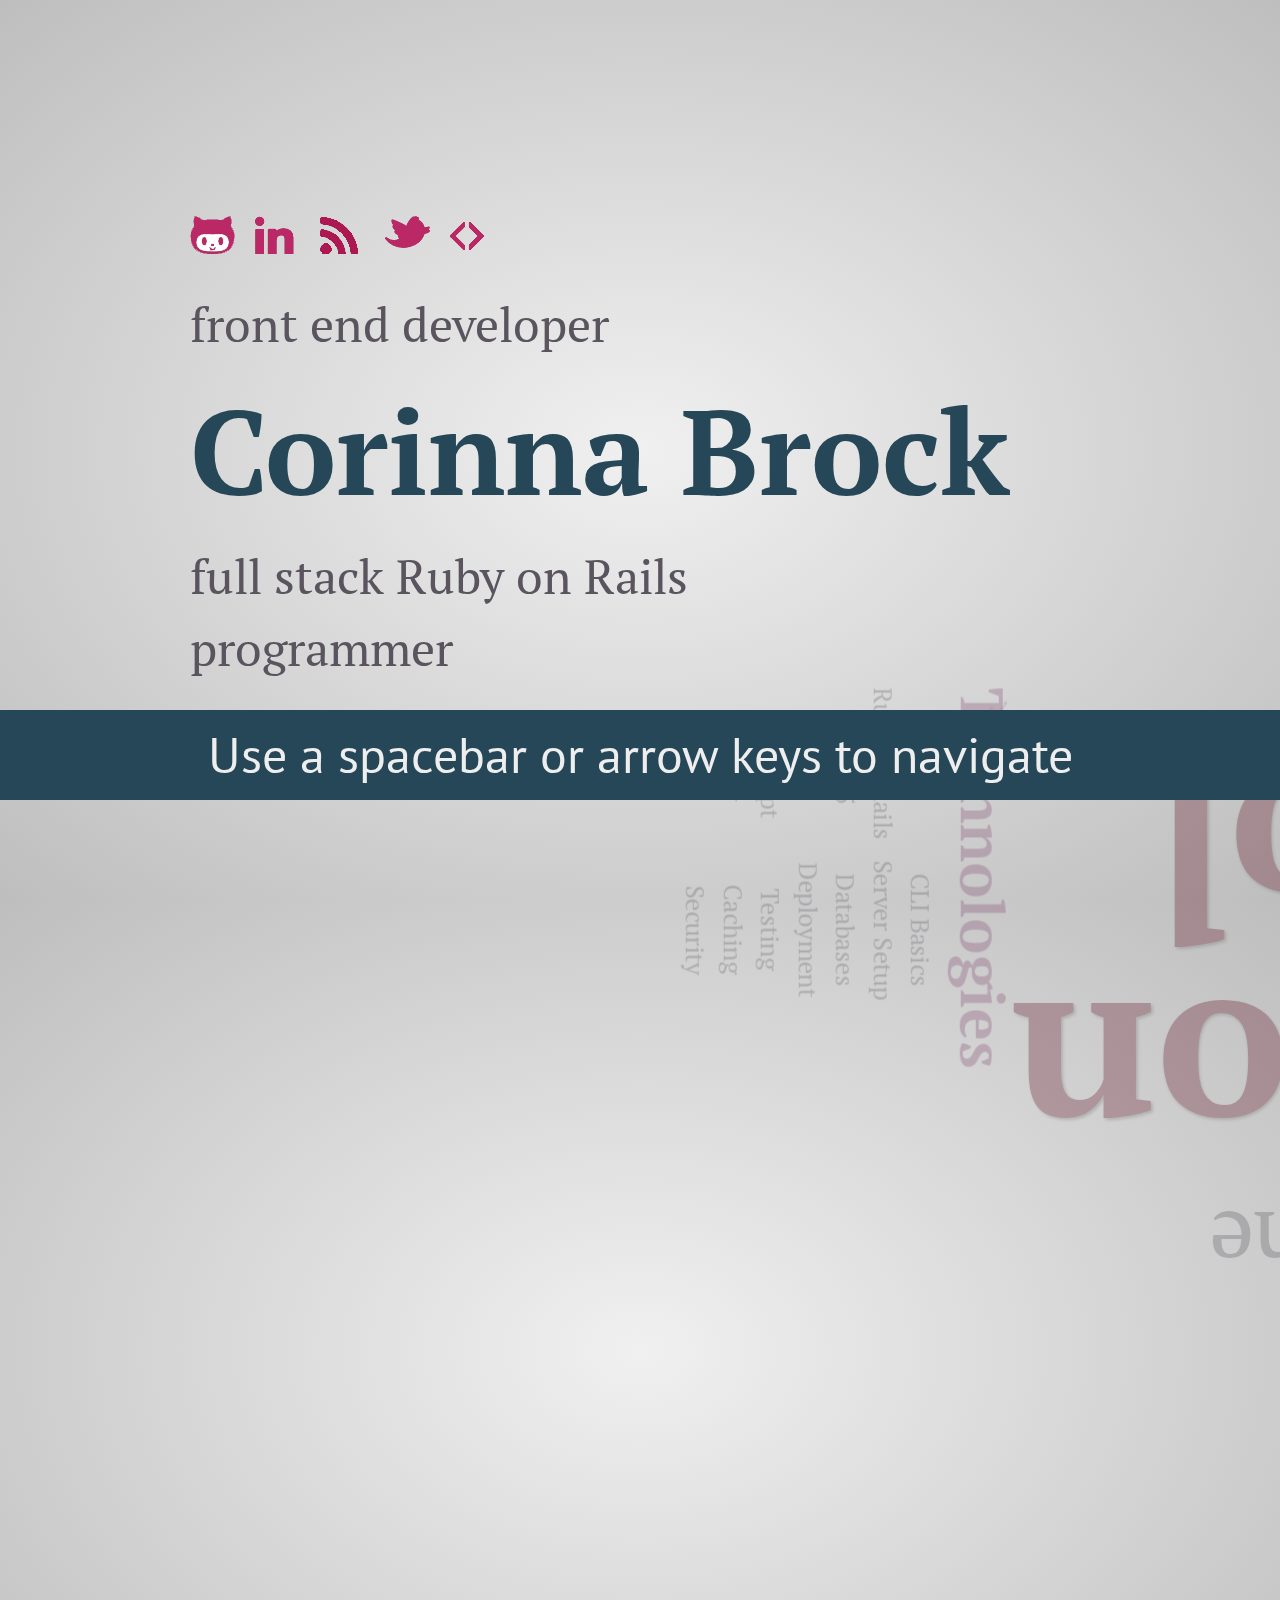
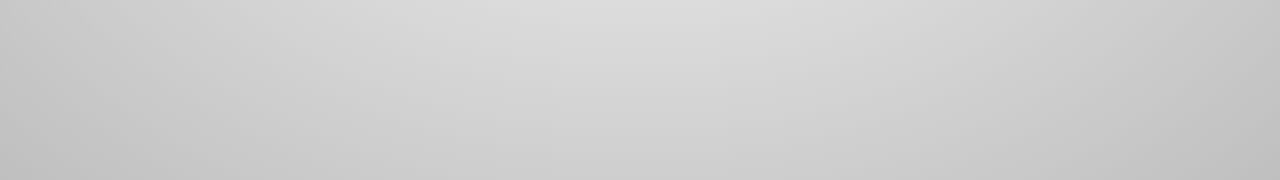
<file: index.html>
<!doctype html>
<html lang="en">
<head>
    <meta charset="utf-8" />
    <meta name="viewport" content="width=1024" />
    <meta name="apple-mobile-web-app-capable" content="yes" />
    <title>Corinna Brock | front end developer and full stack ruby on rails programmer | @cjnboston</title>
    
    <meta name="description" content="Corinna Brock | front end developer and full stack ruby on rails programmer | @cjnboston" />
    <meta name="author" content="Corinna Brock" />

    <link href="http://fonts.googleapis.com/css?family=Open+Sans:regular,semibold,italic,italicsemibold|PT+Sans:400,700,400italic,700italic|PT+Serif:400,700,400italic,700italic" rel="stylesheet" />

    <link href="css/corinna.css" rel="stylesheet" />
    
    <link rel="shortcut icon" href="favicon.png" />
    <link rel="apple-touch-icon" href="apple-touch-icon.png" />
    <script type="text/javascript">
      var _gaq = _gaq || [];
      _gaq.push(['_setAccount', 'UA-37135112-1']);
      _gaq.push(['_trackPageview']);

      (function() {
        var ga = document.createElement('script'); ga.type = 'text/javascript'; ga.async = true;
        ga.src = ('https:' == document.location.protocol ? 'https://ssl' : 'http://www') + '.google-analytics.com/ga.js';
        var s = document.getElementsByTagName('script')[0]; s.parentNode.insertBefore(ga, s);
      })();
    </script>
</head>


<body class="impress-not-supported">

<div class="fallback-message">
    <p>Your browser <b>doesn't support the features required</b> by impress.js, so you are presented with a simplified version of this presentation.</p>
    <p>For the best experience please use the latest <b>Chrome</b>, <b>Safari</b> or <b>Firefox</b> browser.</p>
</div>

<div id="impress">
    <div id="size" class="try">
    <div id="title" class="step" data-x="0" data-y="0" data-scale="4">
        <span> 
            <a href="http://github.com/cjbrock"><div class="githubturquoise"> </div></a>
            <a href="http://www.linkedin.com/profile/view?id=29204071"><div class="linkedinturquoise"> </div> </a>
            <a href="http://cjbrock.github.com"><div class="blogturquoise"> </div></a> 
            <a href="http://twitter.com/cjnboston"><div class="twitterturquoise"> </div></a> 
            <a href="http://www.codeschool.com/users/168905"><div class="codeschoolturquoise"> </div></a> <br />
        </span> 
        <div class="first"><span class="wrap">front end developer</div>
        <h1>Corinna Brock</h1>
        <span class="wrap">full stack Ruby on Rails <br />programmer</span></span>
    </div>
    </div>

    <div id="technologies" class="step" data-x="850" data-y="3000" data-rotate="90" data-scale="5">
        <p class="tech"><strong>Technologies</strong></p>
        <ul class="columns">
            <span class="left">
                <li>Ruby</li>
                <li>Ruby on Rails</li>
                <li>HTML5</li>
                <li>CSS3</li>
                <li>Javascript</li>
                <li>jQuery</li>
                <li>Git</li>
            </span>
            <span class="right">
                <li>CLI Basics</li>
                <li>Server Setup</li>
                <li>Databases</li>
                <li>Deployment</li>
                <li>Testing</li>
                <li>Caching</li>
                <li>Security</li>
            </span>
        </ul>
    </div>

    <div id="flatiron" class="step" data-x="3500" data-y="2100" data-rotate="180" data-scale="6">
        <p>Graduate of the <a href="http://flatironschool.com/"><span class="thoughts"><b>Flatiron School</b></span></a></p>
    </div>

    <div id="former" class="step" data-x="2825" data-y="2325" data-z="-4000" data-rotate="300" data-scale="1">
        <p>former <br />
        <b>Executive Assistant</b> <br />
        (to a former Tennesse Supreme <a href="http://law.utk.edu/people/penny-j-white/">Court Justice,</a><br /> a VP of IT at a <a href="http://www.linkedin.com/pub/william-gilligan/7/442/7b2">private college,</a><br /> and a CIO of an <a href="http://www.htrg.com/about_staff.htm#Washburn">alternative investments firm</a>)
        </p>
    </div>

    <div id="nyconrails" class="step" data-x="6700" data-y="-300" data-scale="6">
        <p>I've presented at <a href="http://vimeo.com/51753999"><b class="imagination">NYC on Rails</a></b></p>
        <p>View my <a href="https://speakerdeck.com/cjbrock/getting-started-with-ruby-koans">slide deck.</a></p>
    </div>

    <div id="assignmentio" class="step" data-x="6300" data-y="2000" data-rotate="20" data-scale="4">
        <p>I've built <a href="http://assignment.io">Assignment.io</p>
        <img src="images/assignmentio.png"></a>
    </div>

    <div id="readnext" class="step" data-x="6000" data-y="4000" data-scale="4">
        <p>and created <br /><a href="http://whatshouldireadnext.me"><span class="readnext">What should I read next?</span></p>
        <img src="images/readnext.png"></a>
    </div>

    <div id="more" class="step" data-x="4000" data-y="4300" data-z="-750" data-rotate-x="90" data-rotate-y="90" data-scale="2">
        <p>Want to know more?</p>
        <a href="http://github.com/cjbrock"><div class="github"> </div></a>
        <a href="http://www.linkedin.com/profile/view?id=29204071"><div class="linkedin"> </div> </a>
        <a href="http://cjbrock.github.com"><div class="blog"> </div></a> 
        <a href="http://twitter.com/cjnboston"><div class="twitter"> </div></a> 
        <a href="http://www.codeschool.com/users/168905"><div class="codeschool"> </div></a> <br />
        <span class="footnote">* you can <a href="contact_form.html">contact me </a> too</span>
    </div>

    <div id="overview" class="step" data-x="3000" data-y="1500" data-scale="10">
    </div>
</div>

<div class="hint">
    <p>Use a spacebar or arrow keys to navigate</p>
</div>
<script>
    if ("ontouchstart" in document.documentElement) { 
        document.querySelector(".hint").innerHTML = "<p>Tap on the left or right to navigate</p>";
    }
</script>

<script src="js/impress.js"></script>
<script>impress().init();</script>

</body>
</html>
</file>
<file: css/corinna.css>
/*Resets*/
html, body, div, span, applet, object, iframe,
h1, h2, h3, h4, h5, h6, p, blockquote, pre,
a, abbr, acronym, address, big, cite, code,
del, dfn, em, img, ins, kbd, q, s, samp,
small, strike, strong, sub, sup, tt, var,
b, u, i, center,
dl, dt, dd, ol, ul, li,
fieldset, form, label, legend,
table, caption, tbody, tfoot, thead, tr, th, td,
article, aside, canvas, details, embed, 
figure, figcaption, footer, header, hgroup, 
menu, nav, output, ruby, section, summary,
time, mark, audio, video {
    margin: 0;
    padding: 0;
    border: 0;
    font-size: 100%;
    font: inherit;
    vertical-align: baseline;
}

article, aside, details, figcaption, figure, 
footer, header, hgroup, menu, nav, section {
    display: block;
}
body {
    line-height: 1;
    background-color: #cfcccb;
}
ol, ul {
    list-style: none;
}
blockquote, q {
    quotes: none;
}
blockquote:before, blockquote:after,
q:before, q:after {
    content: '';
    content: none;
}

table {
    border-collapse: collapse;
    border-spacing: 0;
}

/*Code starts here*/
body {
    font-family: 'PT Sans', sans-serif;
    min-height: 740px;
    
    background: rgb(215, 215, 215);
    background: -webkit-gradient(radial, 50% 50%, 0, 50% 50%, 500, from(rgb(240, 240, 240)), to(rgb(190, 190, 190)));
    background: -webkit-radial-gradient(rgb(240, 240, 240), rgb(190, 190, 190));
    background:    -moz-radial-gradient(rgb(240, 240, 240), rgb(190, 190, 190));
    background:     -ms-radial-gradient(rgb(240, 240, 240), rgb(190, 190, 190));
    background:      -o-radial-gradient(rgb(240, 240, 240), rgb(190, 190, 190));
    background:         radial-gradient(rgb(240, 240, 240), rgb(190, 190, 190));    
}

b, strong { font-weight: bold }
i, em { font-style: italic }

a {
    color: inherit;
    text-decoration: none;
    padding: 0 0.1em;
    text-shadow: -1px -1px 2px rgba(100,100,100,0.9);
    border-radius: 0.2em;
    
    -webkit-transition: 0.5s;
    -moz-transition:    0.5s;
    -ms-transition:     0.5s;
    -o-transition:      0.5s;
    transition:         0.5s;
}

a:hover,
a:focus {
    text-shadow: -1px -1px 2px rgba(100,100,100,0.5);
}


.fallback-message {
    font-family: sans-serif;
    line-height: 1.3;
    
    width: 780px;
    padding: 10px 10px 0;
    margin: 20px auto;

    border: 1px solid #E4C652;
    border-radius: 10px;
    background: #EEDC94;
}

.fallback-message p {
    margin-bottom: 10px;
}

.impress-supported .fallback-message {
    display: none;
}


.step {
    position: relative;
    width: 900px;
    padding: 40px;
    margin: 20px auto;

    -webkit-box-sizing: border-box;
    -moz-box-sizing:    border-box;
    -ms-box-sizing:     border-box;
    -o-box-sizing:      border-box;
    box-sizing:         border-box;

    font-family: 'PT Serif', georgia, serif;
    font-size: 48px;
    line-height: 1.5;
}


.impress-enabled .step {
    margin: 0;
    opacity: 0.3;

   -webkit-transition: opacity 1.5s;
    -moz-transition:    opacity 1.5s;
    -ms-transition:     opacity 1.5s;
    -o-transition:      opacity 1.5s;
    transition:         opacity 1.5s;
}
.impress-enabled .step.active { opacity: 1 }

div.size {
    height: 750px;
}

#title {
    padding: 0;
}
#title .try {
    font-size: 64px;
    position: absolute;
    top: -3.75em;
    left: 1.5em;
    
    -webkit-transform: translateZ(20px);
    -moz-transform:    translateZ(20px);
    -ms-transform:     translateZ(20px);
    -o-transform:      translateZ(20px);
    transform:         translateZ(20px);
}

#title .first {
    float: top;
}
#title .wrap {
    color: #59545e;
}
#title h1 {
    font-size: 120px;
    color: #264757;
    font-weight: bold;
    -webkit-transform: translateZ(50px);
    -moz-transform:    translateZ(50px);
    -ms-transform:     translateZ(50px);
    -o-transform:      translateZ(50px);
    transform:         translateZ(50px);
}

#title .githubturquoise, #title .linkedinturquoise, #title .twitterturquoise, #title .blogturquoise, #title .codeschoolturquoise {
    width: 45px;
    height: 38px;
    float: left;
    padding-right: 20px;
}
#title .githubturquoise:hover, #title .linkedinturquoise:hover, #title .twitterturquoise:hover, #title .blogturquoise:hover, #title .codeschoolturquoise:hover {
    width: 45px;
    height: 38px;
    float: left;
    background-repeat: no-repeat;
    padding-right: 20px;
}
#title .githubturquoise:hover {
    background:url(../images/githubsprite.png);
    background-position: 0px -49px;
    background-repeat: no-repeat;
}
#title .githubturquoise {
    background:url(../images/githubsprite.png);
    background-position: 0px 0px;
    background-repeat: no-repeat;
}
#title .linkedinturquoise:hover {
    background:url(../images/linkedinsprite.png);
    background-position: 0px -49px;
    background-repeat: no-repeat;
}
#title .linkedinturquoise {
    background:url(../images/linkedinsprite.png);
    background-position: 0px 0px;
    background-repeat: no-repeat;
}
#title .twitterturquoise:hover {
    background:url(../images/twittersprite.png);
    background-position: 0px -42px;
    background-repeat: no-repeat;
}
#title .twitterturquoise {
    background:url(../images/twittersprite.png);
    background-position: 0px 0px;
    background-repeat: no-repeat;
}
#title .blogturquoise:hover {
    background:url(../images/blogsprite.png);
    background-position: 0px -49px;
    background-repeat: no-repeat;
}
#title .blogturquoise {
    background:url(../images/blogsprite.png);
    background-position: 0px 0px;
    background-repeat: no-repeat;
}
#title .codeschoolturquoise:hover {
    background:url(../images/codeschoolsprite.png);
    background-position: 0px -49px;
    background-repeat: no-repeat;
}
#title .codeschoolturquoise {
    background:url(../images/codeschoolsprite.png);
    background-position: 0px 0px;
    background-repeat: no-repeat;
}

#technologies .tech {
    color: #7d456d;
}
#technologies .columns{
    width: 250px;
    font-size: 20px;
    
}
#technologies .columns .left{
    float: left;
    text-align: center;
    color: #59545e;
}
#technologies .columns .right{
    float: right;
    text-align: center;
    color: #59545e;
}



#flatiron {
    width: 600px;
    text-align: center;
    font-size: 60px;
    line-height: 1;
    color: #59545e;
}
#flatiron b {
    display: block;
    font-size: 150px;
    color: #5e0d23;
    text-decoration: none;
    padding: 0 0.1em;
    text-shadow: -1px -1px 2px rgba(100,100,100,0.9);
    border-radius: 0.2em;
    
    -webkit-transition: 0.5s;
    -moz-transition:    0.5s;
    -ms-transition:     0.5s;
    -o-transition:      0.5s;
    transition:         0.5s;
}
#flatiron b:hover {
    text-decoration: underline;
    text-shadow: -1px -1px 2px rgba(100,100,100,0.5);
}



#former {
    width: 800px;
    text-align: center;
    color: #59545e;
}
#former b {
    color: #ab8f48;
}
#former a:hover {
    text-decoration: underline;
}

#nyconrails {
    width: 600px;
    color: #59545e;
}
#nyconrails a {
    color: #25264d;
}
#nyconrails a:hover {
    text-decoration: underline;
}
#nyconrails .imagination {
    font-size: 78px;
    
}

#assignmentio a {
    color: #B5AEC4;
}
#readnext a {
    color: #AE7B4C;
}
#assignmentio, #readnext {
    width: 700px;
    padding-left: 50px;
    color: #59545e;
}
#assignmentio a:hover, #readnext a:hover  {
    text-decoration: underline;
}

#more p {
    color: #59545e;
    -webkit-transform-style: preserve-3d;
    -moz-transform-style:    preserve-3d;
    -ms-transform-style:     preserve-3d;
    -o-transform-style:      preserve-3d;
    transform-style:         preserve-3d;
}
#more span,
#more b {
    display: inline-block;
    -webkit-transform: translateZ(40px);
    -moz-transform:    translateZ(40px);
    -ms-transform:     translateZ(40px);
    -o-transform:      translateZ(40px);
     transform:        translateZ(40px);
            
    -webkit-transition: 0.5s;
    -moz-transition:    0.5s;
    -ms-transition:     0.5s;
    -o-transition:      0.5s;
    transition:         0.5s;
}
#more .github, #more .linkedin, #more .twitter, #more .blog, #more .codeschool {
    width: 45px;
    height: 38px;
    float: left;
    padding-right: 20px;
}
#more .github:hover, #more .linkedin:hover, #more .twitter:hover, #more .blog:hover, #more .codeschool:hover {
    width: 45px;
    height: 38px;
    float: left;
    background-repeat: no-repeat;
    padding-right: 20px;
}
#more .github:hover {
    background:url(../images/githubsprite.png);
    background-position: 0px -49px;
    background-repeat: no-repeat;
}
#more .github {
    background:url(../images/githubsprite.png);
    background-position: 0px 0px;
    background-repeat: no-repeat;
}
#more .linkedin:hover {
    background:url(../images/linkedinsprite.png);
    background-position: 0px -49px;
    background-repeat: no-repeat;
}
#more .linkedin {
    background:url(../images/linkedinsprite.png);
    background-position: 0px 0px;
    background-repeat: no-repeat;
}
#more .twitter:hover {
    background:url(../images/twittersprite.png);
    background-position: 0px -42px;
    background-repeat: no-repeat;
}
#more .twitter {
    background:url(../images/twittersprite.png);
    background-position: 0px 0px;
    background-repeat: no-repeat;
}
#more .blog:hover {
    background:url(../images/blogsprite.png);
    background-position: 0px -49px;
    background-repeat: no-repeat;
}
#more .blog {
    background:url(../images/blogsprite.png);
    background-position: 0px 0px;
    background-repeat: no-repeat;
}
#more .codeschool:hover {
    background:url(../images/codeschoolsprite.png);
    background-position: 0px -49px;
    background-repeat: no-repeat;
}
#more .codeschool {
    background:url(../images/codeschoolsprite.png);
    background-position: 0px 0px;
    background-repeat: no-repeat;
}
#more .footnote {
    font-size: 32px;
    color: #59545e;
    -webkit-transform: translateZ(-10px);
    -moz-transform:    translateZ(-10px);
    -ms-transform:     translateZ(-10px);
    -o-transform:      translateZ(-10px);
    transform:         translateZ(-10px);
}
#more .footnote a {
    color: #ba2965;
}
#more.present span,
#more.present b {
    -webkit-transform: translateZ(0px);
    -moz-transform:    translateZ(0px);
    -ms-transform:     translateZ(0px);
    -o-transform:      translateZ(0px);
    transform:         translateZ(0px);
}

#overview { display: none }
.impress-on-overview .step {
    opacity: 1;
    cursor: pointer;
}

.hint {
    display: none;
    position: fixed;
    left: 0;
    right: 0;
    bottom: 100px;

    background: rgba(38,71,87,1.0);
    color: #EEE;
    text-align: center;
    
    font-size: 50px;
    padding: 20px;
    
    z-index: 100;

    opacity: 0;
    
    -webkit-transform: translateY(400px);
    -moz-transform:    translateY(400px);
    -ms-transform:     translateY(400px);
    -o-transform:      translateY(400px);
    transform:         translateY(400px);

    -webkit-transition: opacity 1s, -webkit-transform 0.5s 1s;
    -moz-transition:    opacity 1s,    -moz-transform 0.5s 1s;
    -ms-transition:     opacity 1s,     -ms-transform 0.5s 1s;
    -o-transition:      opacity 1s,      -o-transform 0.5s 1s;
    transition:         opacity 1s,         transform 0.5s 1s;
}

.impress-enabled .hint { display: block }
.impress-on-title .hint {

    opacity: 1;
    
    -webkit-transform: translateY(0px);
    -moz-transform:    translateY(0px);
    -ms-transform:     translateY(0px);
    -o-transform:      translateY(0px);
    transform:         translateY(0px);
 
    -webkit-transition: opacity 1s 2s, -webkit-transform 0.5s 1.5s;
    -moz-transition:    opacity 1s 2s,    -moz-transform 0.5s 1.5s;
    -ms-transition:     opacity 1s 2s,     -ms-transform 0.5s 1.5s;
    -o-transition:      opacity 1s 2s,      -o-transform 0.5s 1.5s;
    transition:         opacity 1s 2s,         transform 0.5s 1.5s;
}

.impress-enabled          { pointer-events: none }
.impress-enabled #impress { pointer-events: auto }
</file>
